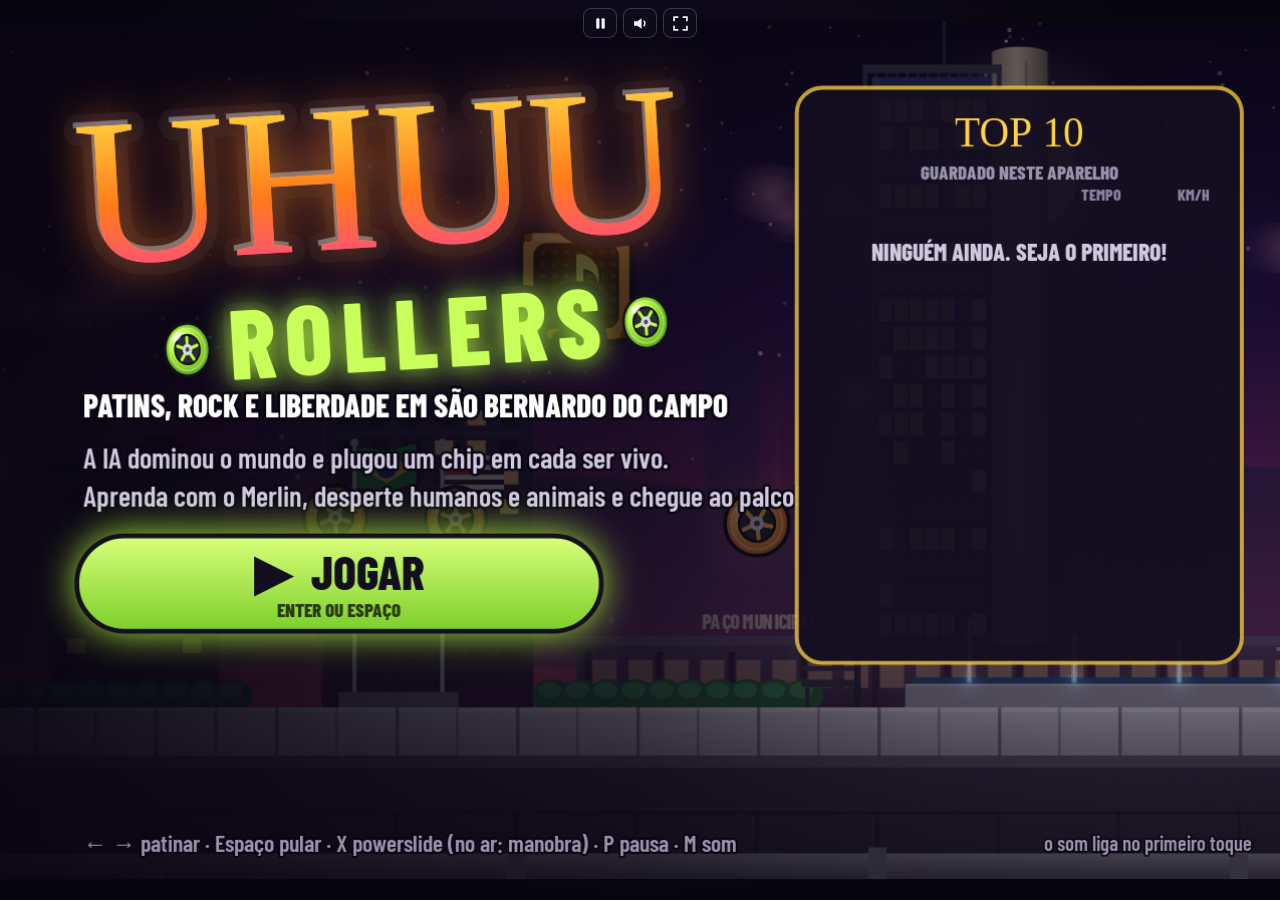
<file: index.html>
<!doctype html>
<html lang="pt-BR">
<head>
<meta charset="utf-8">
<meta name="viewport" content="width=device-width,initial-scale=1,viewport-fit=cover">
<title>Uhuu Rollers</title>
<link rel="preconnect" href="https://fonts.googleapis.com">
<link rel="preconnect" href="https://fonts.gstatic.com" crossorigin>
<link rel="stylesheet" href="https://fonts.googleapis.com/css2?family=Barlow+Condensed:wght@600;800&family=Permanent+Marker&display=swap">
<link rel="stylesheet" href="css/base.css">
<link rel="stylesheet" href="css/style.css">
</head>
<body>

<div id="wrap"><canvas id="game" width="960" height="540" aria-label="Uhuu Rollers — jogo de patins"></canvas></div>

<div id="top">
  <button id="bPause" type="button" aria-label="Pausar (P)" title="Pausar (P)"><svg viewBox="0 0 14 14" fill="currentColor"><rect x="3" y="2" width="3" height="10" rx="1"/><rect x="8" y="2" width="3" height="10" rx="1"/></svg></button>
  <button id="bMute" type="button" aria-label="Som (M)" title="Som (M)" aria-pressed="false"><svg viewBox="0 0 14 14" fill="currentColor"><path d="M1 5h3l4-3v10L4 9H1z"/><path id="snd" d="M10 4.5c1.2 1.4 1.2 3.6 0 5" stroke="currentColor" fill="none" stroke-width="1.4"/><path id="slash" d="M9.5 4l4 6M13.5 4l-4 6" stroke="currentColor" stroke-width="1.4" style="display:none"/></svg></button>
  <button id="bFull" type="button" aria-label="Tela cheia (F)" title="Tela cheia (F)"><svg viewBox="0 0 14 14" fill="none" stroke="currentColor" stroke-width="1.6"><path d="M1 5V1h4M9 1h4v4M13 9v4H9M5 13H1V9"/></svg></button>
</div>

<div id="touch" hidden>
  <div id="pad" class="tbtn" aria-label="Direcional"><svg viewBox="0 0 26 26" fill="currentColor"><path d="M17 4L6 13l11 9z"/></svg><svg viewBox="0 0 26 26" fill="currentColor"><path d="M9 4l11 9-11 9z"/></svg></div>
  <div id="act" class="tbtn" aria-label="Powerslide e manobra">SLIDE<small>MANOBRA</small></div>
  <div id="jump" class="tbtn" aria-label="Pular">PULAR</div>
</div>
<div id="whoBox" hidden><button id="whoYes" type="button">SOU EU! ▶</button><button id="whoNo" type="button">TROCAR NOME</button></div>
<form id="nameBox" hidden autocomplete="off">
  <label for="nameIn">QUAL O NOME DO SEU PATINADOR?</label>
  <div class="row"><input id="nameIn" maxlength="16" spellcheck="false" autocapitalize="words" enterkeyhint="go" placeholder="Seu nome" aria-label="Nome do personagem"><button id="nameGo" type="submit">BORA! ▶</button></div>
</form>
<div id="rot" hidden><span>Gire o celular: o jogo é na horizontal.</span><button id="rotOk" type="button">OK</button></div>

<script src="js/01-constantes.js"></script>
<script src="js/02-utilidades.js"></script>
<script src="js/03-tela.js"></script>
<script src="js/04-entrada.js"></script>
<script src="js/05-audio.js"></script>
<script src="js/06-fase.js"></script>
<script src="js/07-pista.js"></script>
<script src="js/08-arte-base.js"></script>
<script src="js/09-heroi.js"></script>
<script src="js/09b-heroi-arte.js"></script>
<script src="js/10-inimigos.js"></script>
<script src="js/11-arte-inimigos.js"></script>
<script src="js/12-arte-chefe.js"></script>
<script src="js/13-arte-pista.js"></script>
<script src="js/14-merlin.js"></script>
<script src="js/15-cenario.js"></script>
<script src="js/16-jogo.js"></script>
<script src="js/17-ia-inimigos.js"></script>
<script src="js/18-chefe.js"></script>
<script src="js/19-treino.js"></script>
<script src="js/20-ladeira.js"></script>
<script src="js/21-ranking.js"></script>
<script src="js/22-render.js"></script>
</body>
</html>
</file>
<file: css/base.css>
:root{color-scheme:light;box-sizing:border-box;padding-top:env(safe-area-inset-top,0px);padding-bottom:env(safe-area-inset-bottom,0px)}
html{scroll-padding-top:env(safe-area-inset-top,0px)}
body{margin:0;padding:0;font:14px -apple-system,BlinkMacSystemFont,sans-serif;background:#fff;color:#000}
img{max-width:100%}
[hidden]:not([hidden=until-found i]){display:none!important}
</file>
<file: css/style.css>
:root{
  /* Layout: uma tela de jogo em canvas HD (240 unidades de altura, resolução nativa); controles de toque sobrepostos */
  --bg:#07050d; --ink:#f2eefa; --dim:#9a93ad; --lime:#b6ff3b; --orange:#ff7a1a; --pink:#ff3fa4;
  --glass:rgba(18,14,30,.55); --line:rgba(255,255,255,.18);
  --pad:rgba(14,10,26,.14); --pad-on:rgba(182,255,59,.2); --pad-line:rgba(255,255,255,.2);
  --ui:"Barlow Condensed", "Arial Narrow", system-ui, sans-serif;
  color-scheme:dark;
}
html,body{height:100%}
body{background:var(--bg);color:var(--ink);overflow:hidden;overscroll-behavior:none;touch-action:none;-webkit-user-select:none;user-select:none;-webkit-touch-callout:none;-webkit-tap-highlight-color:transparent;font-family:var(--ui)}
#wrap{position:fixed;inset:0;display:flex;align-items:center;justify-content:center;background:radial-gradient(ellipse at 50% 40%,#1a1030 0%,var(--bg) 70%)}
canvas{display:block;background:#000}
#top{position:fixed;top:calc(8px + env(safe-area-inset-top,0px));left:50%;transform:translateX(-50%);display:flex;gap:6px;z-index:6}
#top button{width:34px;height:30px;display:flex;align-items:center;justify-content:center;color:var(--ink);background:var(--glass);border:1px solid var(--line);border-radius:8px;cursor:pointer;padding:0;-webkit-backdrop-filter:blur(6px);backdrop-filter:blur(6px)}
#top button svg{width:15px;height:15px}
#top button:hover{border-color:rgba(182,255,59,.6)}
#top button:focus-visible,.tbtn:focus-visible,#rot button:focus-visible{outline:2px solid var(--lime);outline-offset:2px}
#top button[aria-pressed="true"]{color:var(--orange)}
#touch[hidden],#rot[hidden]{display:none!important}
#touch{position:fixed;inset:0;pointer-events:none;z-index:5}
.tbtn{position:absolute;pointer-events:auto;touch-action:none;display:flex;align-items:center;justify-content:center;font:800 14px/1 var(--ui);letter-spacing:.08em;color:rgba(242,238,250,.62);background:var(--pad);border:2px solid var(--pad-line);text-shadow:0 1px 2px rgba(0,0,0,.55)}
.tbtn.on{background:var(--pad-on);border-color:rgba(182,255,59,.85);color:#f2eefa}
#pad{left:calc(12px + env(safe-area-inset-left,0px));bottom:calc(12px + env(safe-area-inset-bottom,0px));width:150px;height:68px;border-radius:34px;justify-content:space-between;padding:0 16px}
#pad svg{width:24px;height:24px;opacity:.5}
#pad.l svg:first-child,#pad.r svg:last-child{opacity:1;color:var(--lime)}
#jump{right:calc(14px + env(safe-area-inset-right,0px));bottom:calc(14px + env(safe-area-inset-bottom,0px));width:76px;height:76px;border-radius:50%}
#act{right:calc(104px + env(safe-area-inset-right,0px));bottom:calc(14px + env(safe-area-inset-bottom,0px));width:76px;height:76px;border-radius:50%;flex-direction:column;gap:3px;color:rgba(255,154,80,.8)}   /* v15: do tamanho do PULAR */
#act small{font:800 9px/1 var(--ui);letter-spacing:.06em;opacity:.8}
#act.on{background:rgba(255,122,26,.2);border-color:rgba(255,122,26,.85);color:#ffd2ad}
#rot{position:fixed;left:50%;transform:translateX(-50%);bottom:calc(116px + env(safe-area-inset-bottom,0px));z-index:7;display:flex;gap:12px;align-items:center;font:600 15px/1.35 var(--ui);color:var(--ink);background:rgba(18,14,30,.92);border:1px solid var(--orange);padding:10px 14px;border-radius:10px;width:max-content;max-width:calc(100% - 32px)}
#rot button{font:800 14px/1 var(--ui);color:#111;background:var(--lime);border:0;border-radius:6px;padding:8px 12px}
/* v8: nome do personagem, perguntado ao abrir o jogo */
#nameBox{position:fixed;z-index:8;left:50%;top:12%;transform:translateX(-50%);display:flex;flex-direction:column;gap:8px;padding:12px 14px;max-width:calc(100% - 32px);background:rgba(18,12,30,.9);border:2px solid var(--lime);border-radius:12px;box-shadow:0 8px 30px rgba(0,0,0,.5)}
#nameBox[hidden],#whoBox[hidden]{display:none!important}
/* v17: "é você mesmo?" no começo de cada partida */
#whoBox{position:fixed;z-index:8;left:50%;top:12%;transform:translateX(-50%);display:flex;gap:12px;padding:12px 14px;max-width:calc(100% - 32px);background:rgba(18,12,30,.9);border:2px solid var(--lime);border-radius:12px;box-shadow:0 8px 30px rgba(0,0,0,.5)}
#whoBox button{font:800 20px/1 var(--ui);border:0;border-radius:8px;padding:12px 18px;cursor:pointer;touch-action:manipulation;white-space:nowrap}
#whoYes{color:#160c02;background:var(--lime)}
#whoNo{color:#fff;background:rgba(255,255,255,.12);border:1px solid rgba(255,255,255,.35)!important}
#whoBox button:focus-visible{outline:2px solid #fff;outline-offset:2px}
#nameBox.top{top:calc(8px + env(safe-area-inset-top,0px));bottom:auto;left:50%;transform:translateX(-50%)}
#nameBox label{font:800 15px/1 var(--ui);letter-spacing:.06em;color:var(--lime)}
#nameBox .row{display:flex;gap:8px}
#nameIn{font:800 22px/1.1 var(--ui);color:#fff;background:rgba(255,255,255,.08);border:1px solid rgba(255,255,255,.3);border-radius:8px;padding:8px 10px;width:min(280px,58vw);min-width:0;-webkit-user-select:text;user-select:text;touch-action:manipulation}
#nameIn:focus{outline:2px solid var(--orange);outline-offset:1px}
#nameGo{font:800 18px/1 var(--ui);color:#160c02;background:var(--orange);border:0;border-radius:8px;padding:0 16px;cursor:pointer;touch-action:manipulation;white-space:nowrap;flex:none}
#nameGo:focus-visible{outline:2px solid #fff;outline-offset:2px}
</file>
